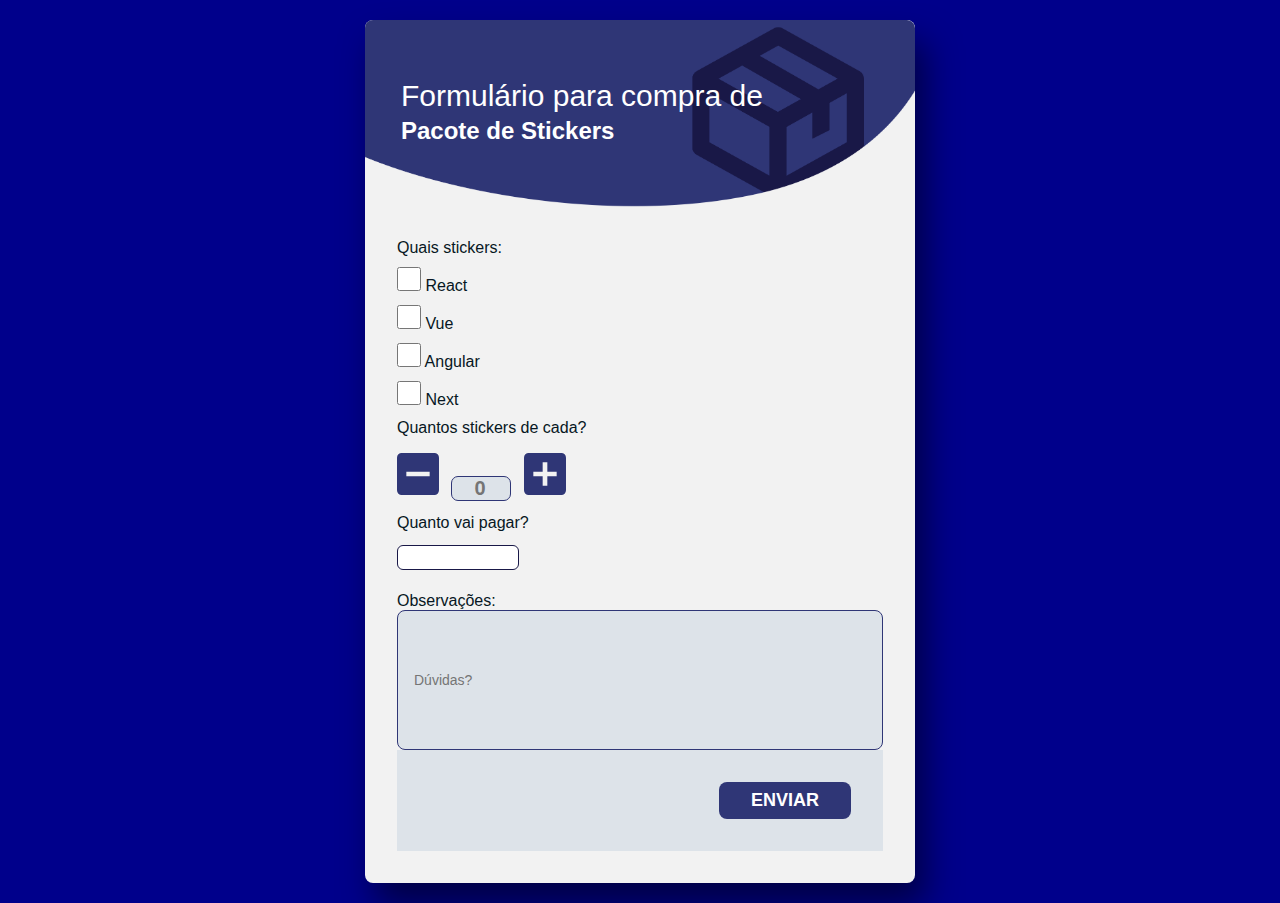
<file: index.html>
<!DOCTYPE html>
<html lang="pt-br">
<head>
	<meta charset="UTF-8">
	<meta name="viewport" content="width=device-width, initial-scale=1.0">
	<link rel="stylesheet" href="./styles.css">
	<title>Teste Frontend VAGAS.com</title>
</head>

<body>
	<main class="box">
		<header>
			<div class="title">Formulário para compra de <span>Pacote de Stickers</span></div>
		</header>
		<div class="space"></div>
		<div class="form">
			<div class="space"></div>
			<ul class="list-stickers">
				<li class="label">Quais stickers:</li>
				<li><input type="checkbox" /> React</li>
				<li><input type="checkbox" /> Vue</li>
				<li><input type="checkbox" /> Angular</li>
				<li><input type="checkbox" /> Next</li>
			</ul>
			<div class="space-md"></div>
			<div class="numstickers">
				<div class="label">Quantos stickers de cada?</div>
				<div class="counter">
					<svg xmlns="http://www.w3.org/2000/svg" width="42" height="42">
						<path
							d="M4.667 0A4.668 4.668 0 0 0 0 4.667v32.666A4.668 4.668 0 0 0 4.667 42h32.666A4.668 4.668 0 0 0 42 37.333V4.667A4.668 4.668 0 0 0 37.333 0H4.667zm28 23.333H9.333v-4.666h23.334v4.666z" />
					</svg>
					<input type="text" placeholder="0" />
					<svg xmlns="http://www.w3.org/2000/svg" width="42" height="42">
						<path
							d="M4.667 42h32.666A4.668 4.668 0 0 0 42 37.333V4.667A4.668 4.668 0 0 0 37.333 0H4.667A4.668 4.668 0 0 0 0 4.667v32.666A4.668 4.668 0 0 0 4.667 42zm4.666-23.333h9.334V9.333h4.666v9.334h9.334v4.666h-9.334v9.334h-4.666v-9.334H9.333v-4.666z" />
					</svg>
				</div>
			</div>
			<div class="pay">
				<label>Quanto vai pagar?</label>
				<input class="dinheiro" name="dinheiro"/>
			</div>
			<div class="obs">
				<label>Observações:</label>
				<input class="descricao" placeholder="Dúvidas?"></input>
			</div>
			<div class="space-md"></div>
			<footer>
				<button type="submit" onclick="mostrarMensagem()">Enviar</button>
			</footer>
		</div>
	</main>

	<script src="index.js"></script>
</body>

</html>
</file>
<file: styles.css>
@import url("https://rsms.me/inter/inter.css");

html {
  font-family: "Inter", sans-serif;
}

@supports (font-variation-settings: normal) {
  html {
    font-family: "Inter var", sans-serif;
  }
}

* {
  box-sizing: border-box;
  margin: 0;
  padding: 0;
}

body {
  background: darkblue;
  color: #071723;
}

.box {
  background-color: #f2f2f2;
  border-radius: 8px;
  box-shadow: 10px 22px 34px 0 rgba(0, 0, 0, 0.5);
  margin: 20px auto;
  overflow: hidden;
  width: 550px;
}

.form {
  margin: 32px;
}

.space {
  margin-bottom: 16px;
}

.pay
.obs {
  font-size: 18px;
  font-weight: 600;
}

header {
  display: flex;
  align-items: center;
  background: url(images/header.png) center right no-repeat;
  background-size: cover;
  height: 187px;
  padding: 23px 36px;
  width: 100%;
}

header .title {
  display: flex;
  flex-direction: column;
  color: #fff;
  font-size: 30px;
  font-weight: 300;
}

header .title span {
  font-weight: bold;
  font-size: 24px;
  line-height: 1.46;
}

.pay {
  display: flex;
  flex-direction: column;
}

.pay label {
  margin-bottom: 13px;
}

.obs {
  padding: 0 32px;
  margin-top: 22px;
  list-style: none;
}

.dinheiro {
  text-align: start;
  padding-bottom: 16px;
  width: 25%;
  height: 25px;
  border-radius: 6px;
  border: 1px solid #191847;
}

.list-stickers {
  list-style: none;
}

li {
  padding-bottom: 10px;
}

.list-stickers input {
  width: 24px;
  height: 24px;
  background: rgba(47, 54, 118, 1);
}

.descricao {
  background: #dde3e9;
  border: 1px solid #2f3676;
  border-radius: 8px;
  color: #071723;
  height: 140px;
  padding: 16px;
  resize: none;
  width: 100%;
  font-size: 14px;
}

.counter {
  padding-top: 16px;
  padding-bottom: 13px;
}

.counter svg {
  fill: #2f3676;
}

.counter input {
  background: #dde3e9;
  border: 1px solid #2f3676;
  border-radius: 7px;
  font-size: 20px;
  font-weight: bold;
  margin: 0 8px;
  padding: 0 22px;
  width: 60px;
}

.obs {
  padding: 0;
  margin-left: 0;
}

.obs label {
  margin-bottom: 13px;
}

footer {
  padding: 32px;
  padding-top: 32px;
  background: #dde3e9;
  display: flex;
  justify-content: flex-end;
}

footer button {
  appearance: auto;
  background: #2f3676;
  border: 0;
  border-radius: 8px;
  color: #fff;
  padding: 10px;
  font-size: 18px;
  text-transform: uppercase;
  font-weight: bold;
  padding: 8px 32px;
}

footer button:focus,
footer button:hover {
  border: 2px solid #2f3676;
  background: #191847;
}
</file>
